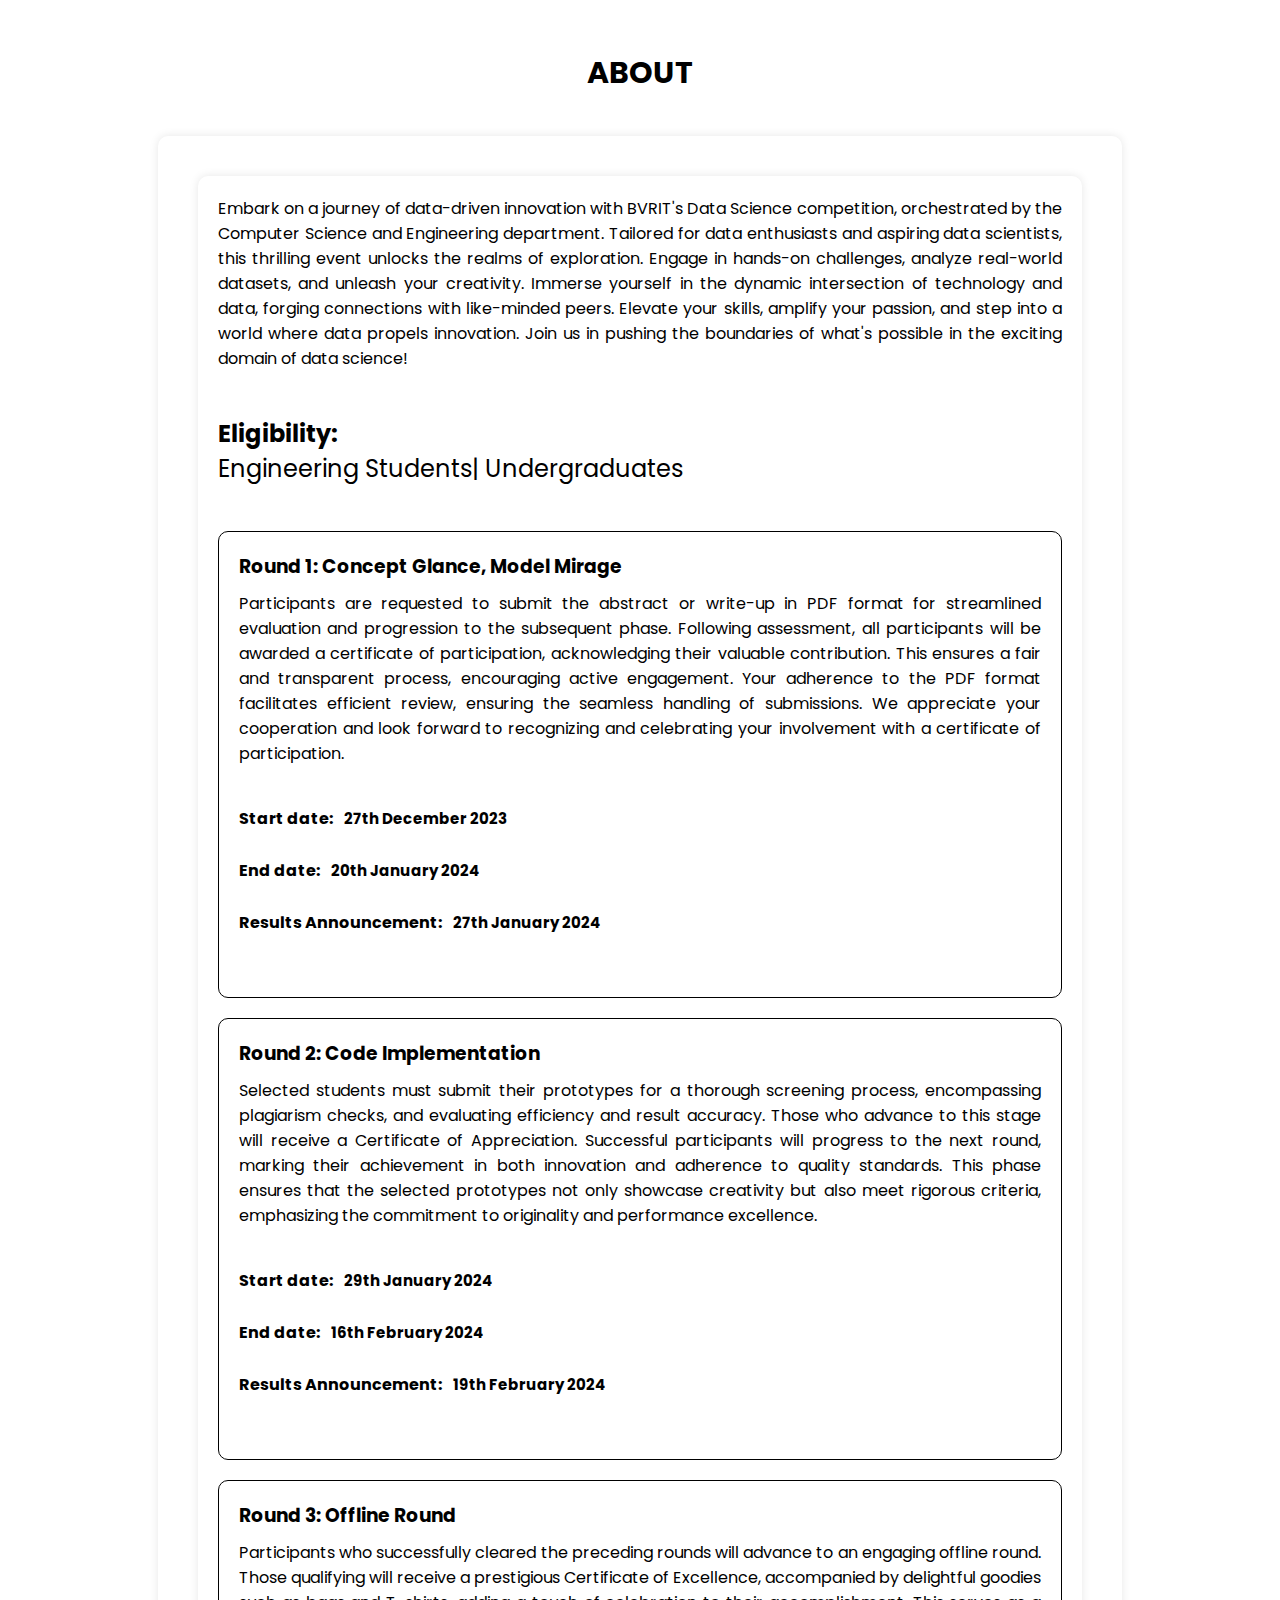
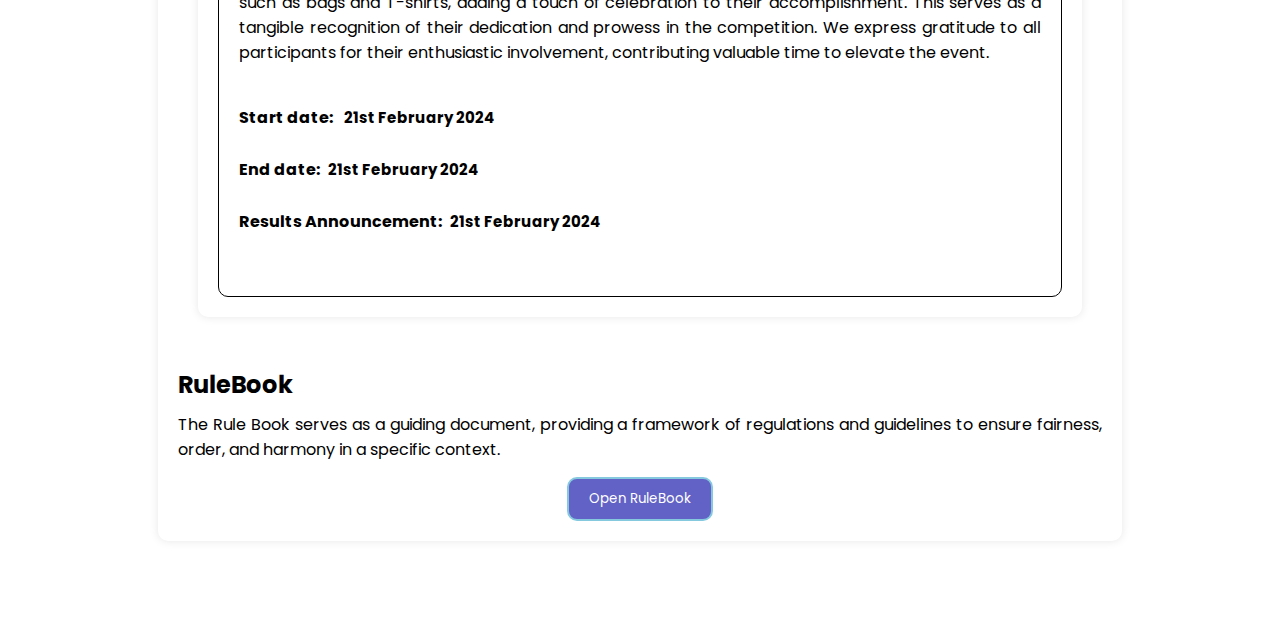
<file: About.html>
<!DOCTYPE html>
<html lang="en">
  <head>
    <meta charset="UTF-8" />
    <meta http-equiv="X-UA-Compatible" content="IE=edge" />
    <meta name="viewport" content="width=device-width, initial-scale=1.0" />
    <title>Web Portal</title>
    <link rel="shortcut icon" href="slogo.png" type="image/x-icon" />
    <link rel="stylesheet" href="style.css" />
    <link
      rel="stylesheet"
      href="https://cdn.jsdelivr.net/npm/boxicons@2.1.4/css/boxicons.min.css"
    />
  </head>

  <body>
    <section class="about" id="about">
      <div class="heading">
        <h2>ABOUT</h2>
      </div>

      <div class="about-container">
        <!-- <div class="about-img">
                <img src="intro" alt="">
            </div> -->

        <!DOCTYPE html>
        <html lang="en">
          <head>
            <meta charset="UTF-8" />
            <meta
              name="viewport"
              content="width=device-width, initial-scale=1.0"
            />
            <style>
              body {
                font-family: Arial, sans-serif;
                background-color: #f2f2f2;
                color: #333;
                margin: 0;
                padding: 0;
              }

              .about-text {
                background-color: #333;
                color: #fff;
                padding: 20px;
                margin: 20px;
                border-radius: 10px;
                box-shadow: 0 0 10px rgba(0, 0, 0, 0.1);
              }

              h2,
              h3,
              h4,
              p {
                margin-bottom: 10px;
              }

              .grid-container {
                display: grid;
                grid-template-columns: repeat(2, 1fr);
                gap: 20px;
              }

              .grid-item {
                background-color: #fff;
                padding: 15px;
                border-radius: 8px;
                box-shadow: 0 0 5px rgba(0, 0, 0, 0.1);
              }
            </style>
          </head>
          <body>
            <div class="about-text">
                <!DOCTYPE html>
                <html lang="en">
                
                <head>
                    <meta charset="UTF-8">
                    <meta name="viewport" content="width=device-width, initial-scale=1.0">
                    <style>
                        body {
                            background-color: #ffffff; /* Set background color to white */
                            color: #000000; /* Set text color to black */
                            font-family: 'Arial', sans-serif; /* Set font family */
                        }
                
                        .about-text {
                            display: grid;
                            grid-template-columns: repeat(1, 1fr); /* Arrange in a single column */
                            gap: 20px; /* Set gap between grid items */
                            background-color: #ffffff; /* Set background color for the grid */
                            padding: 20px; /* Add padding to the grid */
                            border-radius: 10px; /* Add border-radius for rounded corners */
                        }
                
                        .R1 {
                            background-color: #ffffff; /* Set background color for the subgrid */
                            padding: 15px; /* Add padding to the subgrid */
                            border: 1px solid #000000; /* Add border for a neat look */
                            border-radius: 8px; /* Add border-radius for rounded corners */
                        }
                
                        h2, h3,h4 {
                            color: #000000; /* Set heading text color to black */
                        }
                
                        p {
                            margin-bottom: 15px; /* Add margin to paragraphs for spacing */
                        }
                    </style>
                </head>
                
                <body>
                
                    <!DOCTYPE html>
                    <html lang="en">
                    
                    <head>
                        <meta charset="UTF-8">
                        <meta name="viewport" content="width=device-width, initial-scale=1.0">
                        <style>
                            body {
                                background-color: #ffffff; /* Set background color to white */
                                color: #000000; /* Set text color to black */
                                font-family: 'Arial', sans-serif; /* Set font family */
                            }
                    
                            .about-text {
                                display: grid;
                                grid-template-columns: repeat(1, 1fr); /* Arrange in a single column */
                                gap: 20px; /* Set gap between grid items */
                                background-color: #ffffff; /* Set background color for the grid */
                                padding: 20px; /* Add padding to the grid */
                                border-radius: 10px; /* Add border-radius for rounded corners */
                            }
                    
                            .R1 {
                                background-color: #ffffff; /* Set background color for the subgrid */
                                padding: 15px; /* Add padding to the subgrid */
                                border: 1px solid #000000; /* Add border for a neat look */
                                border-radius: 8px; /* Add border-radius for rounded corners */
                            }
                    
                            h2, h3,h4, p {
                                color: #000000; /* Set text color to black for headings and paragraphs */
                            }
                        </style>
                    </head>
                    
                    <body>
                    
                        <!DOCTYPE html>
                        <html lang="en">
                        
                        <head>
                            <meta charset="UTF-8">
                            <meta name="viewport" content="width=device-width, initial-scale=1.0">
                            <style>
                                body {
                                    background-color: #ffffff; /* Set background color to white */
                                    color: #000000; /* Set text color to black */
                                    font-family: 'Arial', sans-serif; /* Set font family */
                                }
                        
                                .about-text {
                                    display: grid;
                                    grid-template-columns: repeat(1, 1fr); /* Arrange in a single column */
                                    gap: 20px; /* Set gap between grid items */
                                }
                        
                                .passage {
                                    background-color: #ffffff; /* Set background color for the grid */
                                    padding: 20px; /* Add padding to the grid */
                                    border-radius: 10px; /* Add border-radius for rounded corners */
                                    border: 1px solid #000000; /* Add border for a neat look */
                                }
                                .passage span{
                                    font-size: 15px;
                                    padding-left: 0.5rem;
                                }
                        
                                h2, h3,h4, p {
                                    color: #000000; /* Set text color to black for headings and paragraphs */
                                }
                            </style>
                        </head>
                        
                        <body>
                        
                            <div class="about-text">
                                <!-- <div class="passage"> -->
                                    <p>Embark on a journey of data-driven innovation with BVRIT's Data Science competition, orchestrated by
                                        the Computer Science and Engineering department. Tailored for data enthusiasts and aspiring data
                                        scientists, this thrilling event unlocks the realms of exploration. Engage in hands-on challenges,
                                        analyze real-world datasets, and unleash your creativity. Immerse yourself in the dynamic
                                        intersection of technology and data, forging connections with like-minded peers. Elevate your
                                        skills, amplify your passion, and step into a world where data propels innovation. Join us in
                                        pushing the boundaries of what's possible in the exciting domain of data science!</p>
                                    <h2>Eligibility: <br><p>Engineering Students| Undergraduates</p></h2>
                                <!-- </div> -->
                        
                                <div class="passage">
                                    <h3>Round 1: Concept Glance, Model Mirage</h3>
                                    <p>Participants are requested to submit the abstract or write-up in PDF format for streamlined
                                        evaluation and progression to the subsequent phase. Following assessment, all participants will be
                                        awarded a certificate of participation, acknowledging their valuable contribution. This ensures a
                                        fair and transparent process, encouraging active engagement. Your adherence to the PDF format
                                        facilitates efficient review, ensuring the seamless handling of submissions. We appreciate your
                                        cooperation and look forward to recognizing and celebrating your involvement with a certificate of
                                        participation.<br><br>
                        
                                        
                                        <h4>Start date:<span> 27th December 2023</span></h4><br>
                                        <h4>End date:<span> 20th January 2024</span></h4><br>
                                        <h4>Results Announcement:<span> 27th January 2024</span></h4><br>
                                        
                                    </p>
                                </div>
                        
                                <div class="passage">
                                    <h3>Round 2: Code Implementation</h3>
                                    <p>Selected students must submit their prototypes for a thorough screening process, encompassing
                                        plagiarism checks, and evaluating efficiency and result accuracy. Those who advance to this stage
                                        will receive a Certificate of Appreciation. Successful participants will progress to the next round,
                                        marking their achievement in both innovation and adherence to quality standards. This phase ensures
                                        that the selected prototypes not only showcase creativity but also meet rigorous criteria,
                                        emphasizing the commitment to originality and performance excellence.<br><br>

                                        <h4>Start date:<span> 29th January 2024</span></h4><br>
                                        <h4>End date:<span> 16th February 2024</span></h4><br>
                                        <h4>Results Announcement:<span> 19th February 2024</span></h4><br>
                        
                                        
                                    </p>
                                </div>
                        
                                <div class="passage">
                                    <h3>Round 3: Offline Round</h3>
                                    <p>Participants who successfully cleared the preceding rounds will advance to an engaging offline round.
                                        Those qualifying will receive a prestigious Certificate of Excellence, accompanied by delightful
                                        goodies such as bags and T-shirts, adding a touch of celebration to their accomplishment. This
                                        serves as a tangible recognition of their dedication and prowess in the competition. We express
                                        gratitude to all participants for their enthusiastic involvement, contributing valuable time to
                                        elevate the event.<br><br>

                                        <h4>Start date:<span> 21st February 2024</span></h4><br>
                                        <h4>End date:<span>21st February 2024 </span></h4><br>
                                        <h4>Results Announcement:<span>21st February 2024 </span></h4><br>
                        
                                       
                                    </p>
                                </div>
                            </div>
                            <article id="work">
                                <h2 class="major">RuleBook</h2>
                            
                                <div class="button-container">
                                    <p>The Rule Book serves as a guiding document, providing a framework of regulations and guidelines to ensure fairness, order, and harmony in a specific context.</p>
                                    <form action="RuleBook-2.pdf" method="get" target="_blank">
                                        <button type="submit" class="button" style="background-color: rgb(97, 97, 198); color: white; border: 2px solid rgb(133, 201, 223); border-radius: 10px; padding: 10px 20px;">Open RuleBook</button>
                                    </form>
                                </div>
                            </article>
                            
                            
                            
                      
                            
                        </body>
                        
                        </html>
                        
                        
                    
                
                </body>
                
                </html>
                

        <!-- <div class="information">
                <div class="info-box">
                    <i class="bx bxs-user"></i> 
                    <span>Jella Sreeja</span>
                </div>

                <div class="info-box">
                    <i class="bx bxs-phone"></i>
                    <span>+91 8123 4567 89</span>
                </div>

                <div class="info-box">
                    <i class="bx bxs-envelope"></i>
                    <span>info@sr.com</span>
                </div>

                <div>
                    <a href="" class="btn">Download CV</a>
                </div>
            </div> -->
      </div>
    </section>
  </body>
</html>
</file>
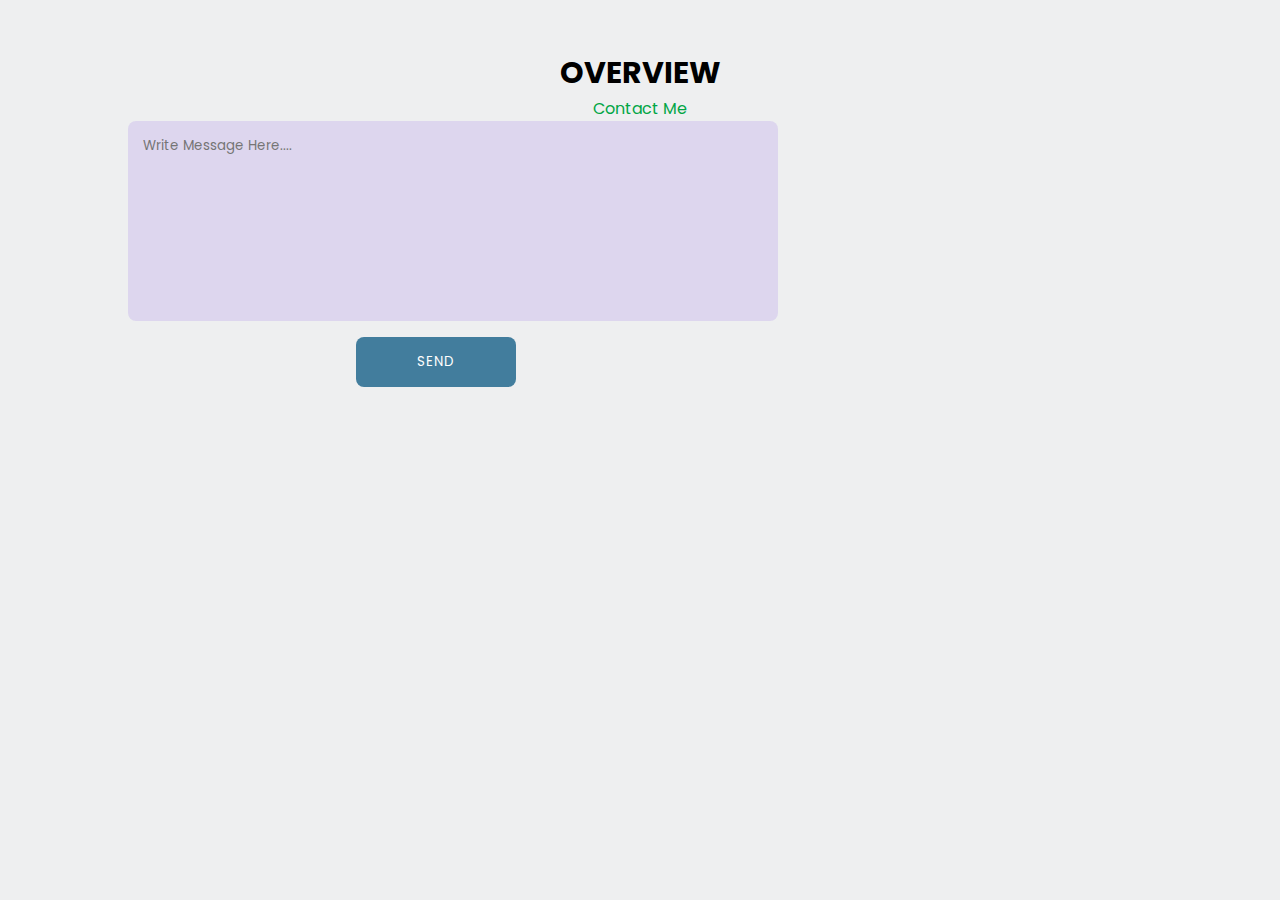
<file: contact.html>
<html>
    <head>
        <title>Contact us</title>
        <link rel="stylesheet" href="style.css">
    </head>
    <body>
        <section class="contact" id="contact">
            <div class="heading">
                <h2>OVERVIEW</h2>
                <span>Contact Me</span>
            </div>
    
            <div class="contact-form">
                <form action="">
                    <textarea name="" id="" cols="30" rows="10" placeholder="Write Message Here...."></textarea>
                    <input type="button" value="Send" class="contact-button">
                </form>
            </div>
        </section>
    </body>
</html>
</file>
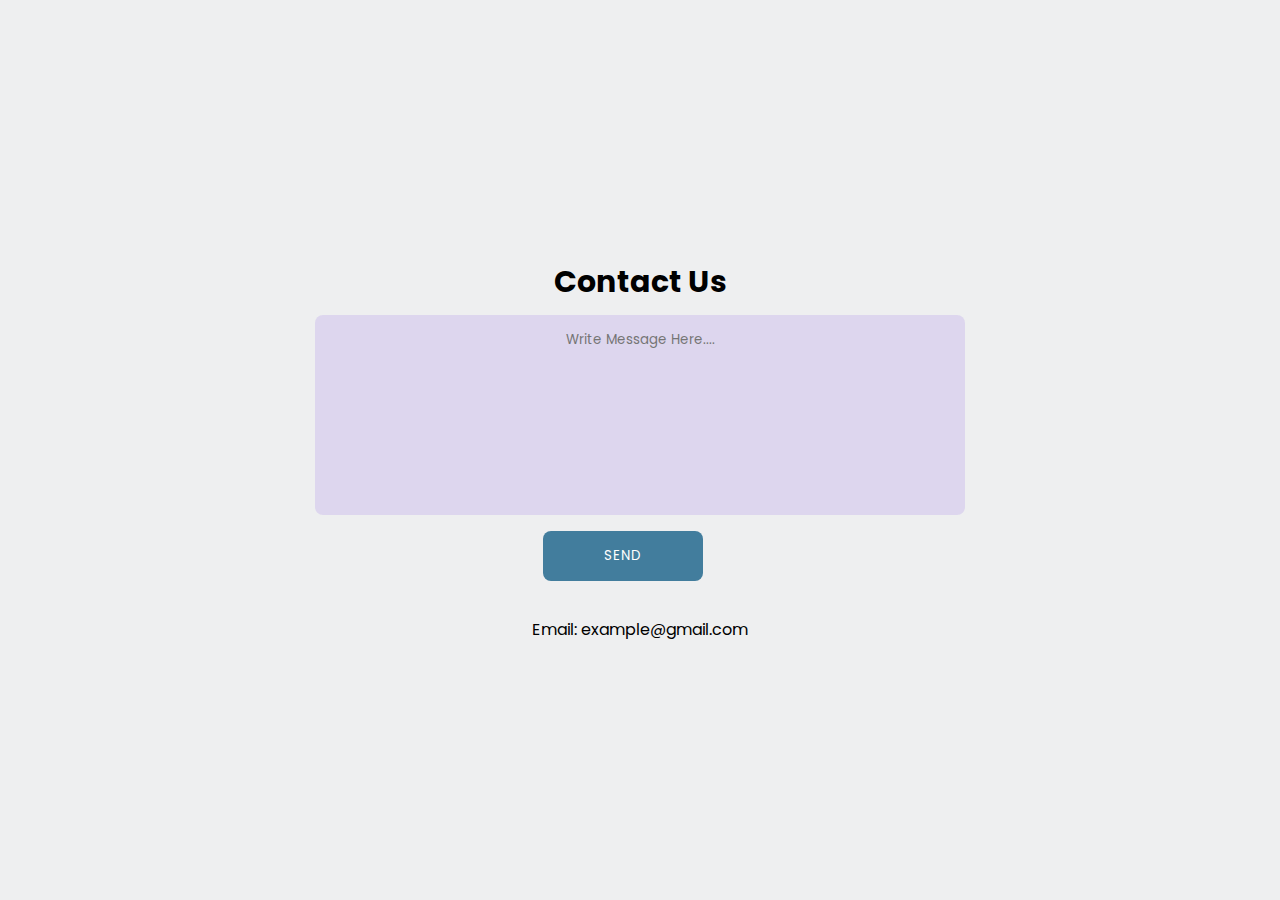
<file: faq.html>
<html>
  <head>
    <title>Contact Us</title>
    <link rel="stylesheet" href="style.css" />
    <style>
      /* Add this style for centering the textarea */
      .contact {
        display: flex;
        flex-direction: column;
        align-items: center;
        justify-content: center;
        height: 100vh; /* Optional: Set a specific height for centering vertically */
      }

      .heading {
        margin-bottom: 10px; /* Adjust the margin as needed */
      }

      .contact-form {
        display: flex;
        flex-direction: column;
        align-items: center;
      }

      .contact-form textarea {
        text-align: center;
      }

      .contact-info {
        margin-top: 20px; /* Adjust the margin as needed */
      }
    </style>
  </head>
  <body>
    <section class="contact" id="contact">
      <div class="heading">
        <h2>Contact Us</h2>
        <!-- <span>Contact Me</span> -->
      </div>

      <div class="contact-form">
        <form action="">
          <!-- Center the textarea -->
          <textarea
            name=""
            id=""
            cols="30"
            rows="10"
            placeholder="Write Message Here...."
          ></textarea>
          <input type="button" value="Send" class="contact-button" />
        </form>
      </div>

      <div class="contact-info">
        <p>Email: example@gmail.com</p>
      </div>
    </section>
  </body>
</html>
</file>
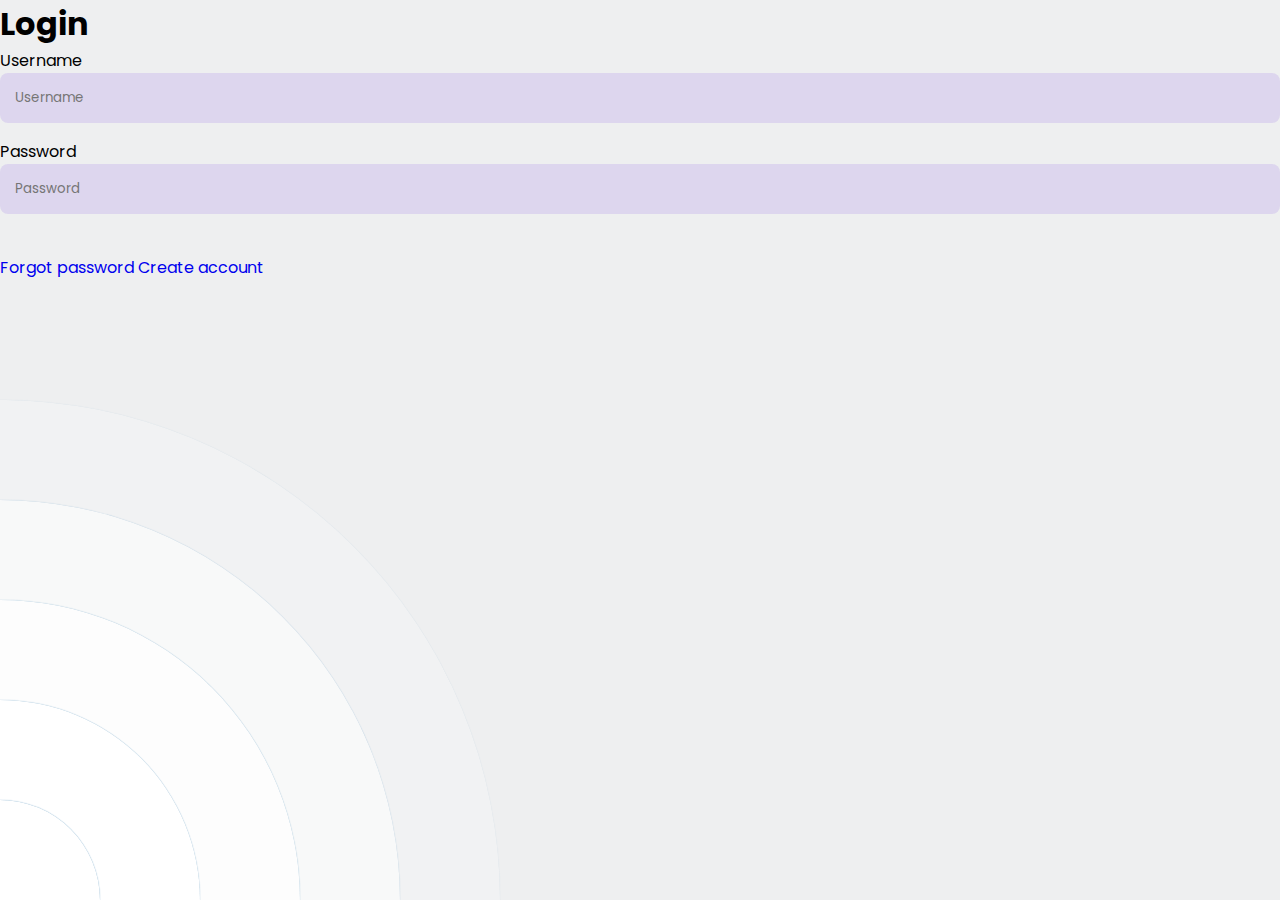
<file: login.html>
<!DOCTYPE html>
<html lang="en">
<head>
    <meta charset="UTF-8">
    <title>Login and Registration Page</title>
    <link rel="stylesheet" href="style.css" />
    <style>
        /* Additional styles specific to this combined page */
        .hidden {
            display: none;
        }
        .circle {
          position: absolute;
          border-radius: 50%;
          background: white;
          animation: ripple 20s infinite;
          box-shadow: 0px 0px 1px 0px #508fb9;
          position: fixed; /* used to fix the div in place, avoiding page resizing and automatic extension of the page */
          /*z-index: 1; /* used for fixing the position under the login_box in bg.css */
      }
      
  .small{
    width: 200px;
    height: 200px;
    left: -100px;
    bottom: -100px;
  }
  
  .medium{
    width: 400px;
    height: 400px;
    left: -200px;
    bottom: -200px;
  }
  
  .large{
    width: 600px;
    height: 600px;
    left: -300px;
    bottom: -300px;
  }
  
  .xlarge{
    width: 800px;
    height: 800px;
    left: -400px;
    bottom: -400px;
  }
  
  .xxlarge{
    width: 1000px;
    height: 1000px;
    left: -500px;
    bottom: -500px;
  }
  
  .shade1{
    opacity: 0.2;
  }
  .shade2{
    opacity: 0.5;
  }
  
  .shade3{
    opacity: 0.7;
  }
  
  .shade4{
    opacity: 0.8;
  }
  
  .shade5{
    opacity: 0.9;
  }
  
  @keyframes ripple{
    0%{
      transform: scale(0.8);
    }
    
    50%{
      transform: scale(1.2);
    }
    
    100%{
      transform: scale(0.8);
    }
  }
</style>
</head>
<body>
    <!-- Background for the login page -->
    <div class="bg">
        <!-- <link rel="stylesheet" href="bg.css"> -->
        <div class="ripple-background"></div>
        <div class="circle xxlarge shade1"></div>
        <div class="circle xlarge shade2"></div>
        <div class="circle large shade3"></div>
        <div class="circle medium shade4"></div>
        <div class="circle small shade5"></div>
    </div>

    <div class="login_box" id="loginBox">
        <h1>Login</h1>
        <form action="login_process.php" method="post">
            <p>Username</p>
            <input type="text" name="username" placeholder="Username" required>

            <p>Password</p>
            <input type="password" name="password" placeholder="Password" required>

            <br>
            <!--<input type="submit" value="Login" placeholder="Login"><br>
            <input type="submit" value="Login with Google " placeholder="Login"> -->
        </form>

        <div class="lgbox2">
            <br><a type="passl" href="#">Forgot password </a>
            <a type="unreg" href="#" onclick="showRegistrationForm()">Create account</a></br>
        </div>
    </div>

    <div class="login_box hidden" id="registrationBox">
        <h1>Create Account</h1>
        <form action="registration_process.php" method="post">
            <p>First Name</p>
            <input type="text" name="first_name" placeholder="First Name" required>

            <p>Last Name</p>
            <input type="text" name="last_name" placeholder="Last Name" required>

            <p>Email</p>
            <input type="text" name="email" placeholder="Email" required>

            <p>Username</p>
            <input type="text" name="username" placeholder="Username" required>

            <p>Password</p>
            <input type="password" name="password" placeholder="Password" required>

            <br>
            <input type="submit" value="Create Account">
        </form>

        <div class="lgbox2">
            <br><a type="passl" href="#" onclick="showLoginForm()">Already have an account? Login</a>
        </div>
    </div>

    <script>
        function showRegistrationForm() {
            document.getElementById('loginBox').classList.add('hidden');
            document.getElementById('registrationBox').classList.remove('hidden');
        }

        function showLoginForm() {
            document.getElementById('loginBox').classList.remove('hidden');
            document.getElementById('registrationBox').classList.add('hidden');
        }
    </script>
</body>
</html>
</file>
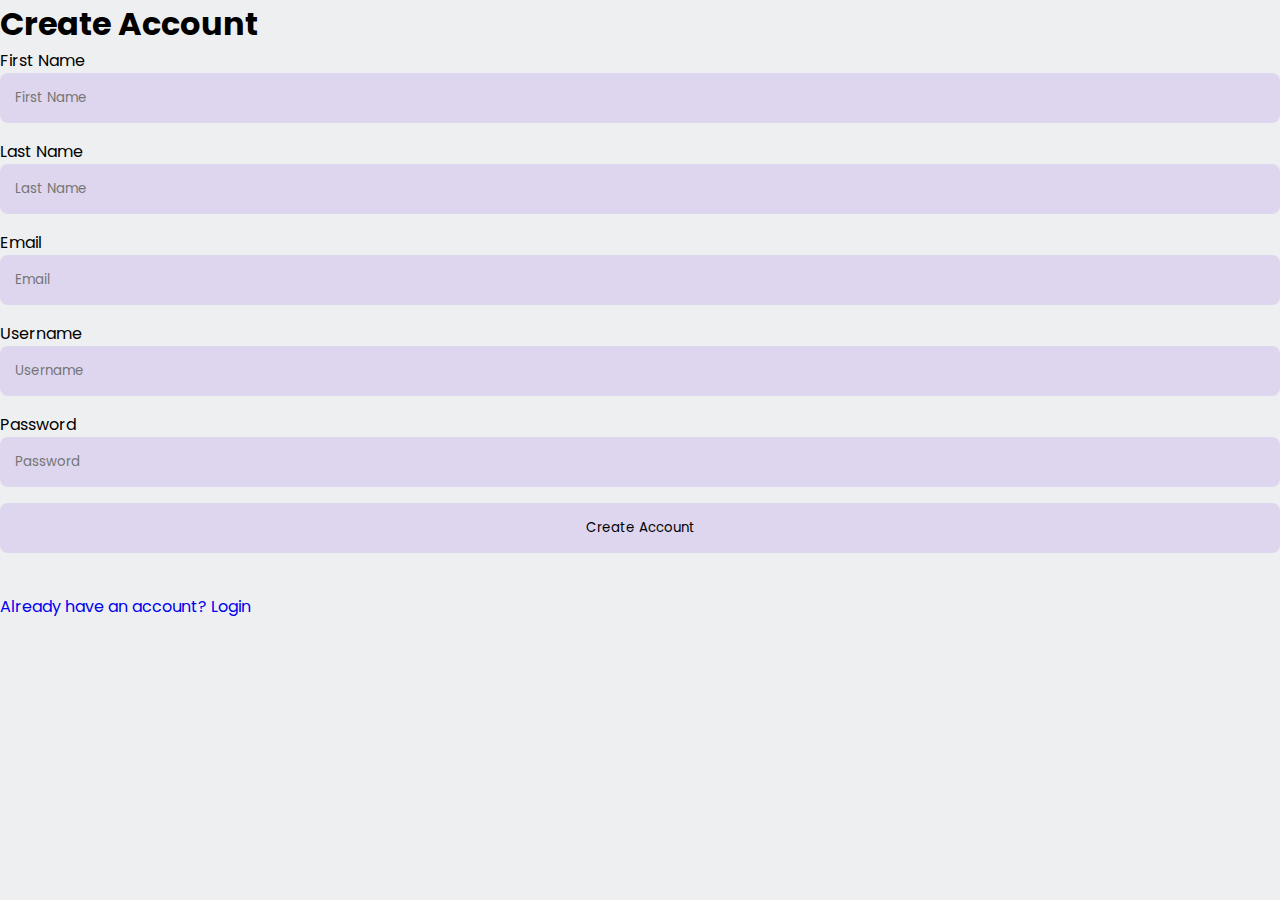
<file: signup.html>
<html>
    <head>
        <title></title>
        <link rel="stylesheet" href="style.css">
    </head>
    <body>
        <div class="login_box hidden" id="registrationBox">
            <h1>Create Account</h1>
            <form action="registration_process.php" method="post">
                <p>First Name</p>
                <input type="text" name="first_name" placeholder="First Name" required>
    
                <p>Last Name</p>
                <input type="text" name="last_name" placeholder="Last Name" required>
    
                <p>Email</p>
                <input type="text" name="email" placeholder="Email" required>
    
                <p>Username</p>
                <input type="text" name="username" placeholder="Username" required>
    
                <p>Password</p>
                <input type="password" name="password" placeholder="Password" required>
    
                <br>
                <input type="submit" value="Create Account">
            </form>
    
            <div class="lgbox2">
                <br><a type="passl" href="#" onclick="showLoginForm()">Already have an account? Login</a>
            </div>
        </div>
    
    </body>
</html>
</file>
<file: style.css>
@import url('https://fonts.googleapis.com/css2?family=Poppins:wght@300;400;500;600&display=swap');

*{
    margin: 0;
    padding: 0;
    box-sizing: border-box;
    list-style: none;
    text-decoration: none;
    font-family: "poppins", sans-serif;
}

:root{
    /* --main-color: violet;
    --bg-color:white;
    --text-color:black;
    --hover: hsl(260,100%,51%);

    --big-font: 3.2rem;
    --medium-font: 1.8rem;
    --p-font: 0.941rem; */

    --bg-color:#eeeff0;
    --second-bg-color:#427d9d;
    --text-color:black;
    --main-color: #427d9d;
    
} 

body{
    background: var(--bg-color);
    color: var(--text-color);
    width: 100%;
    height: 100%;
   
    /* position: fixed; */
}

/* for darkmode*/

body.active{
    --text-color: #fff;
    --bg-color:black;
}
section{
    padding: 50px 10%;
}

*::selection{
      color: var(--bg-color);
      background: var(--main-color);
}


header{
    position: fixed;
    width: 100%;
    top:0;
    right: 0;
    z-index:1000;
    display: flex;
    align-items: center;
    justify-content: space-between;
    background: var(--bg-color);
    padding: 10px 10%;
    transition: 0.2s;
    box-shadow: -3px -3px 7px #ffffff73,
                2px 2px 5px rgba(94, 104, 121, 0.288);
}
.header.sticky{
    border-bottom: .1rem solid rgba(0,0,0,.2);
}

 /* .logo{
    font-size: 1.01rem;
    font-weight: 600;
    color: var(--text-color);
    padding: 0rem;
    
    
}  */
.logo-img{
    height: 0%;
    width: 50%;
}
.logo-img img{
   
    width: 70%;
    
} 
.navbar{
    display: flex;
}
.navbar a{
   
    font-size: 0.9rem;
    color: var(--text-color);
    margin-left: 0rem;
    transition: .3s;
    padding: 17px;
}
.navbar a:hover,
.navbar a.active{
    color: var(--main-color);
}

.navbar1{
    justify-content: space-between;
    padding-right: 1rem;
}
.navbar2{
    justify-content: space-between;
    padding-right: 3rem;
}


/* .navbar{
    display: flex;
   
}
.navbar a{
    font-size: 1rem;
    padding: 10px 10px;
    color: var(--text-color);
    font-weight: 500;
    text-align: left;
}
.navbar a:hover{
    color: var(--hover);
} */
#menu-icon{
    font-size: 24px;
    cursor: pointer;
    z-index: 10001;
    display: none;
} 
#darkmode{
    font-size: 22px;
    cursor: pointer;
}
.container {
    text-align: center;
    padding: 60px;
    font: size 20px; 
    margin: 0px auto;

  }
  .container h1{
    font-size: 40px;
  }
  .content {
    display: flex;
    flex-wrap: wrap;
    justify-content: center;
    padding: 30px;
  }

  .left-section {
    flex: 1;
    padding: 20px;
    padding-top: 20px;
    box-sizing: border-box;
    text-align: justify;
  }

  .right-section {
    flex: 1;
    padding: 20px;
    box-sizing: border-box;
    text-align: center;
  }

  img {
    max-width: 100%;
    height: auto;
    border-radius: 8px;
  }
  .left-section h1{
    padding-top: 20px;
    
  }
  .left-section p{
    padding-top: 30px;
    padding-bottom: 40px;

  }
  .left-section btn{
    padding: 50px;
  }
  .right-section img{
    padding-left: 70px;
    padding-top: 20px;
    width: 100%;
  }
  

 /* .container{
    display: flex;
    width: 100%;

}
.left-container, .right-container{
    flex:1;
    padding: 20px;
}
.top-container{
    width: 100%;
    padding: 10px;
    box-sizing: border-box;
}  */

/* .home{
    position: relative;
    width: 100%;
    min-height: 100vh;
    display: grid;
    grid-template-columns: 0.2fr 1fr 1fr; 
    align-items: center;
    gap: 2rem;

}
.home-heading{
    font-size: 30px;
    padding-top: 40rem;
}

.home-img{
    order:3;
}
.home-img img{
    width: 80%;
} */ 

/* .home-text span{
    font-size: var(--medium-font);
    font-weight: 500;
} */
 /* .home-text h1{
     font-size: var(--big-font); 
    padding-bottom: 2rem;
    font-size: 2.2rem;
    font-weight: 500;
    margin : 0 50%;
    
   

}
.home-text h2{
    font-size: 1.9rem;
    font-weight: 400;
    padding-bottom: 2rem;
    
}
.home-text p{
    font-size: var(--p-font);
    font-weight: 400;
    margin: 0.7rem 0 1 rem;
    padding-bottom: 2rem;
} */ 
.social{
    display: flex;
    flex-direction: column;
}
.social a{
    margin-bottom: 1rem;
    font-size: 22px;
    color: var(--text-color);
}
.social a:hover{
    color: var(--hover);
}

.btn{
    display: inline-block;
    background: var(--main-color);
    color: black;
    padding: 0.7rem 1.9rem;
    border-radius: 0rem;
    -webkit-border-radius: 0.5rem;
    -moz-border-radius: 0.5rem;
    -ms-border-radius: 0.5rem;
    -o-border-radius: 0.5rem;
}

.btn:hover{
    background: var(--hover);
}


.heading{
   text-align: center;
  
}

.heading h2{
    font-size: 30px;
    

}
.heading span{
    font-size: var(--p-font);
    color: rgb(2,166,70);
}
.about-container{
    /* display: grid;
    grid-template-columns: repeat(2, 1fr);
    gap: 1rem;
    margin-top: 2rem; */
    text-align: center;
    padding: 10px;
}

/* .about-img img{
    width: 50%;
    border-radius: 0.5rem;
    -webkit-border-radius: 0.5rem;
    -moz-border-radius: 0.5rem;
    -ms-border-radius: 0.5rem;
    -o-border-radius: 0.5rem;
} */
.about-text{
    text-align: center;
    
}
.about-text p{
    font-size: var(--p-font);
    font-weight: 400;
    text-align: justify;
}
.about-text h2{
    text-align: left;
    padding-top: 10px;
}

.about-text h3{
    text-align: left;
}
.about-text h4{
    text-align: left;
    margin-bottom: 2px;
}
.passage h2 p{
    font-size: 19px;
    padding-left: 2rem;
}

.
/* .information{
    margin: 1rem 0 1.4rem;
}
.information .info-box{
    display: flex;
    align-items: center;
    margin-bottom: 1.4rem;
}
.information .info-box .bx{
    font-size: 22px;
}
.information .info-box span{
    font-weight: 400;
    margin-left: 1rem;
} */


/* .skills-container{
    display: grid;
    grid-template-columns: repeat(2, 1fr);
    align-items: center;
    gap: 2rem;
    margin-top: 4rem;
}
.skills-img img{
    width: 80%;
    padding-left: 4rem;
    object-position: center;
} */
/* .bars-box{
    position: relative;
    display: flex;
    justify-content: space-between;
    align-items: center;
    padding: 1rem 0;
    margin-bottom: 1rem;
}
.bars-box h3,
.bars-box span{
    font-size: 1.1rem;
    font-weight: 500;
}
.light-bar{
    position: absolute;
    bottom: 0;
    left: 0;
    width: 100%;
    height: 0.5rem;
    background: hsla(260, 100%, 44%, 0.4);
    border-radius: 0.5rem;
    -webkit-border-radius: 0.5rem;
    -moz-border-radius: 0.5rem;
    -ms-border-radius: 0.5rem;
    -o-border-radius: 0.5rem;
}
.percent-bar{
    position: absolute;
    bottom: 0;
    left: 0;
    height: 0.5rem;
    background: var(--main-color);
    border-radius: 0.5rem;
    -webkit-border-radius: 0.5rem;
    -moz-border-radius: 0.5rem;
    -ms-border-radius: 0.5rem;
    -o-border-radius: 0.5rem;
}
.html-bar{
    width: 94%;
}
.css-bar{
    width: 74%;
}
.js-bar{
     width: 80%
} */


/* .services-content{
    display: grid;
    grid-template-columns: repeat(auto-fit, minmax(200px, auto));
    justify-content: center;
    gap: 1rem;
    margin-top: 2rem;
}  
.services-box{
    padding: 20px;
    width: 260px;
    display: flex;
    flex-direction: column;
    align-items: center;
    text-align: center;
    border-radius: 0.5rem;
    -webkit-border-radius: 0.5rem;
    -moz-border-radius: 0.5rem;
    -ms-border-radius: 0.5rem;
    -o-border-radius: 0.5rem;
    border-bottom: 2px solid var(--main-color);
    box-shadow: 0 2px 7px rgba(14 55 54 / 15%);
}
.services-box .bx{
    padding-top: 2rem;
    font-size: 54px;
    color: var(--main-color);
}
.services-box h3{
    font-size: 1rem;
    font-weight: 600;
    margin: 0.7rem 0 0.4rem;
}
.services-box a{
    color: var(--main-color);
    font-size: var(--p-font);
    font-weight: 500;
} */

/*hover*/
/* .services-box:hover{
    background: #02225a;
}
.services-box:hover h3{
    color: #fff;
}
.services-box:hover .bx{
    color: #22cf91;
}
.services-box:hover a{
    color: yellow;
} */

.contact-form{
    display: grid;
    place-items: center;
    margin-top: 1rem;
    
}
.contact-form form{
    display: flex;
    flex-direction: column;
    width: 650px;
}
form input,
form textarea{
    padding: 15px;
    border-radius: 0.5rem;
    width: 100%;

    -webkit-border-radius: 0.5rem;
    -moz-border-radius: 0.5rem;
    -ms-border-radius: 0.5rem;
    -o-border-radius: 0.5rem;
    border: none;
    outline: none;
    background: hsla(260, 100%, 44%, 0.1);
    margin-bottom: 1rem;
    color: var(--text-color);

}
form textarea{
    resize:none;
    height: 200px;
}
.contact-button{
    width: 160px;
    cursor:pointer;
    background: #427d9d;
    color: #fff;
    justify-content: center;
    text-transform: uppercase;
    letter-spacing: 1px;
    margin-left: 35%;
}
.contact-button:hover{
    background: var(--hover);
}



.footer{
    display: grid;
    place-items: center;
    padding: 20px;
    background: #ebebeb;
    color: #000;
}
.footer h2{
    font-size: 1.5rem;
    margin-bottom: 1.6rem;
}
.footer-social a i{
    color: violet;
    font-size: 25px;
    margin-left: 10px;
    text-align: center;
    line-height: 40px;
    background-color: #fff;
    border-radius: 50%;
    -webkit-border-radius: 50%;
    -moz-border-radius: 50%;
    -ms-border-radius: 50%;
    -o-border-radius: 50%;
    width: 40px;
    height: 40px;
}
.copyright{
    
    background: var(--main-color);
    text-align: center;
    color: #fff;
    width: 100%;
    height: 100%;
    

    
}
.copyright a{
    color: black;
}
/*---responsive----*/
@media(max-width: 991px){
    header{
       padding: 18px 4%;
    }
    section{
        padding: 50px 4%;
    }
}
@media(max-width: 768px){
    :root{
        --big-font:2.4rem;
        --medium-font:1.2rem;
    }
    header{
        padding: 11px 4%;
    }
    #menu-icon{
        display: initial;
        color: var(--text-color);
    }
    header .navbar{
        position: absolute;
        top: -500px;
        left: 0;
        right: 0;
        display: flex;
        flex-direction: column;
        background: var(--bg-color);
        box-shadow: 0 4px 4px rgb(0 0 0 / 10%);
        transition: 0.2s ease;
        -webkit-transition: 0.2s ease;
        -moz-transition: 0.2s ease;
        -ms-transition: 0.2s ease;
        -o-transition: 0.2s ease;
        text-align: center;
}
.navbar.active{
    top: 100%;
}
.navbar a{
    padding: 1.5rem;
    display: block;
    background: var(--bg-color);
}
#darkmode{
    position: absolute;
    top: 1.4rem;
    right: 2rem;
}
.home{
    grid-template-columns: 0.5fr 3fr;
}
.home-img{
    order: initial;
}
.home-text{
    grid-column: 1/3;
    padding-left: 1.4rem;
}
.about-container{
    grid-template-columns: 1fr;
}
.about-img{
    display: flex;
    justify-content: center;
}
.skills-container{
    grid-template-columns: 1fr;
}
.skills-img img{
    padding-left: 0;
}
.skills-img{
    padding-top: 2rem;
    display: flex;
    justify-content: center;
}
.contact-form form{
    width: 300px;
}
.contact-button{
    margin-left: 25%;
}
}
@media(max-width: 340px){
    :root{
        --big-font:1.7rem;
        --medium-font:1.1rem;
    }
    .home-text span{
        font-size: 1rem;
    }
    .home-text h2{
        font-size: 0.9rem;
        font-weight: 500;
    }
    .information .info-box span{
        font-size: 1rem;
    }
    .contact-form form{
          width: 300px;
    }
    .contact-button{
        margin-left: 25%;
    }
}
</file>
